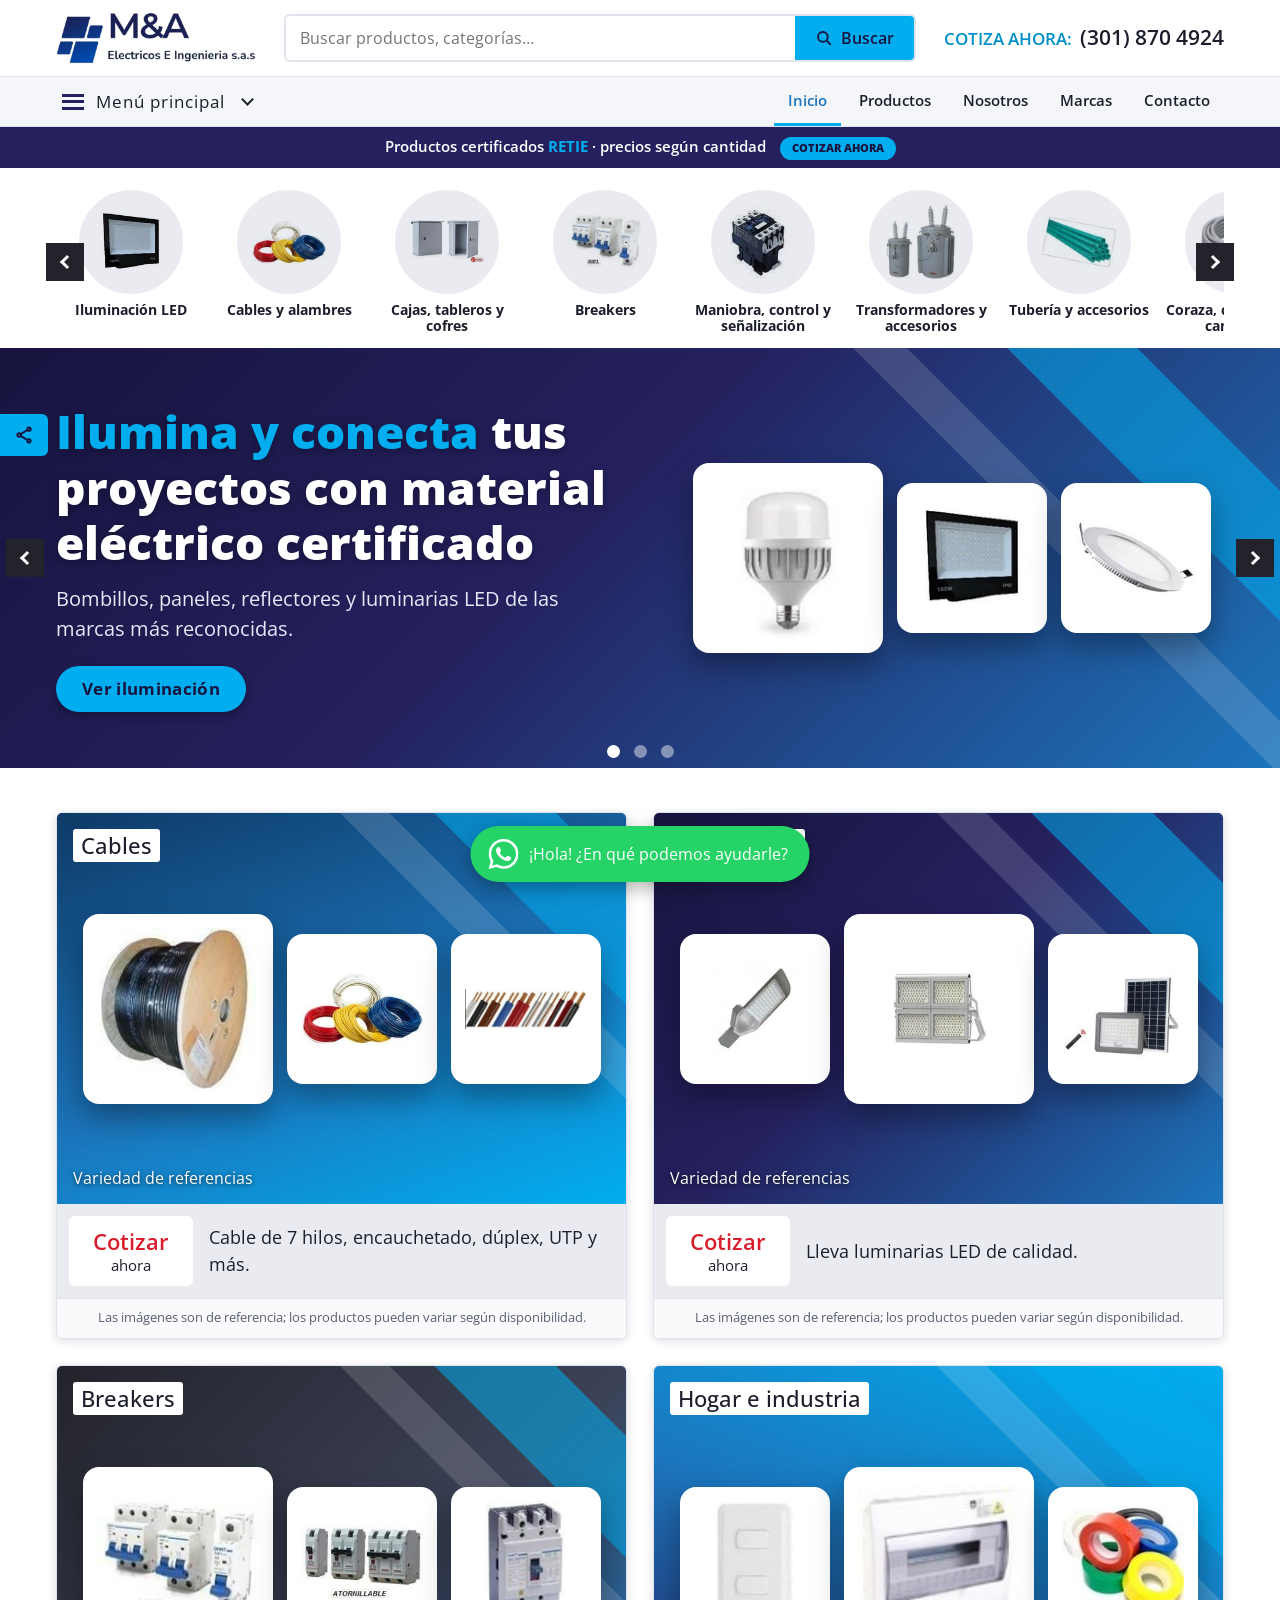
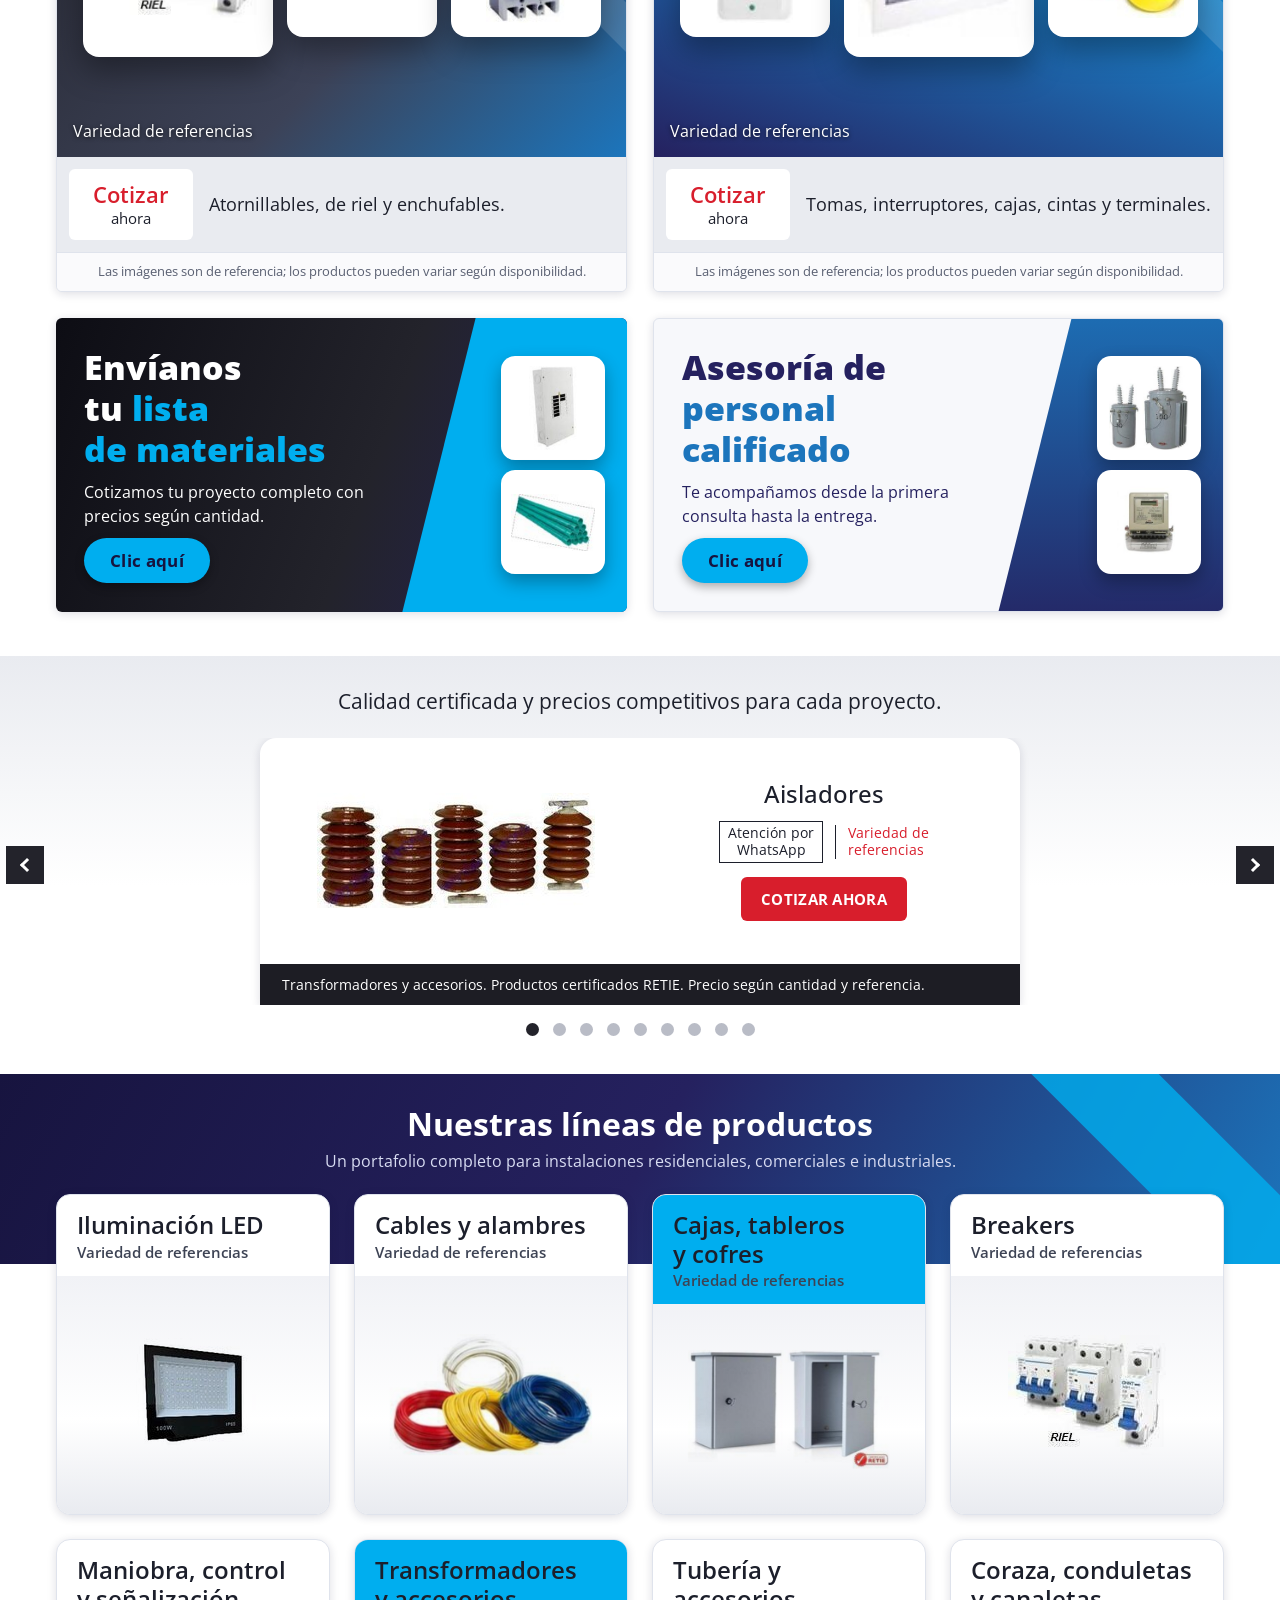
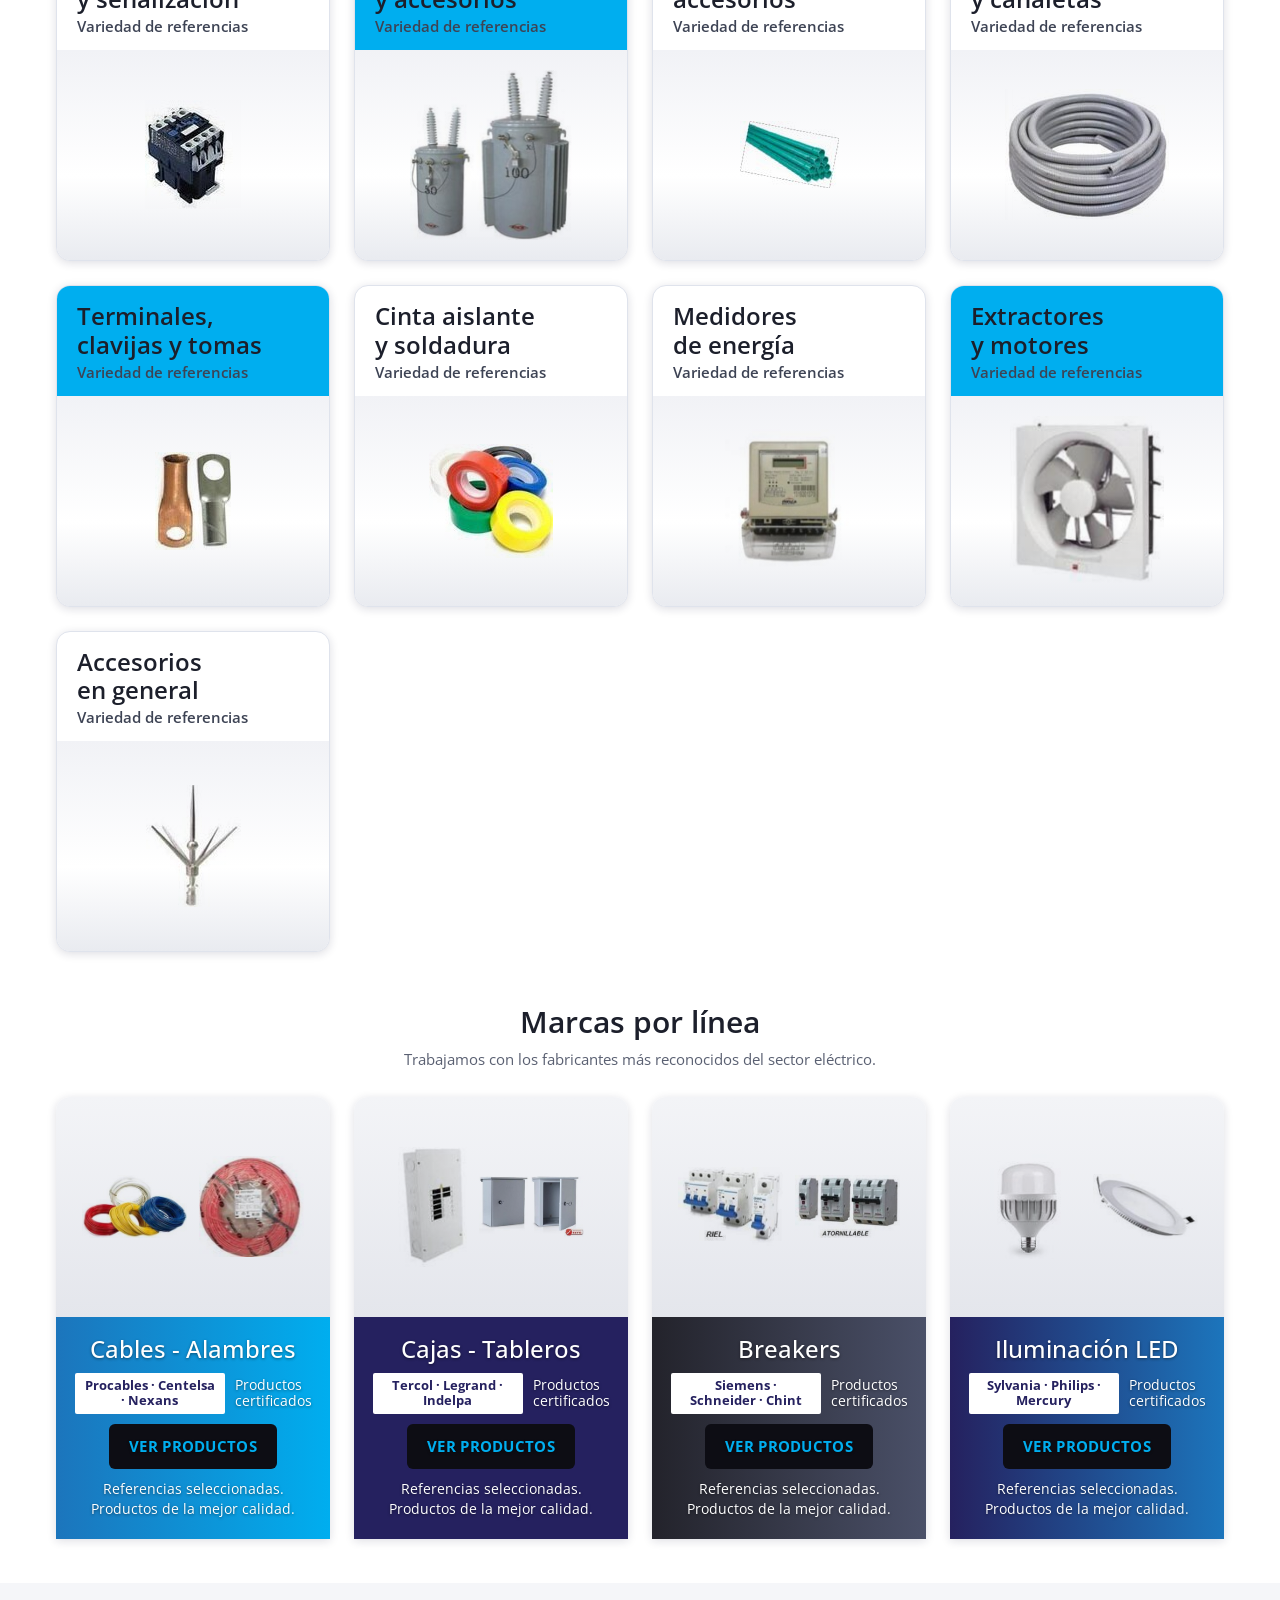
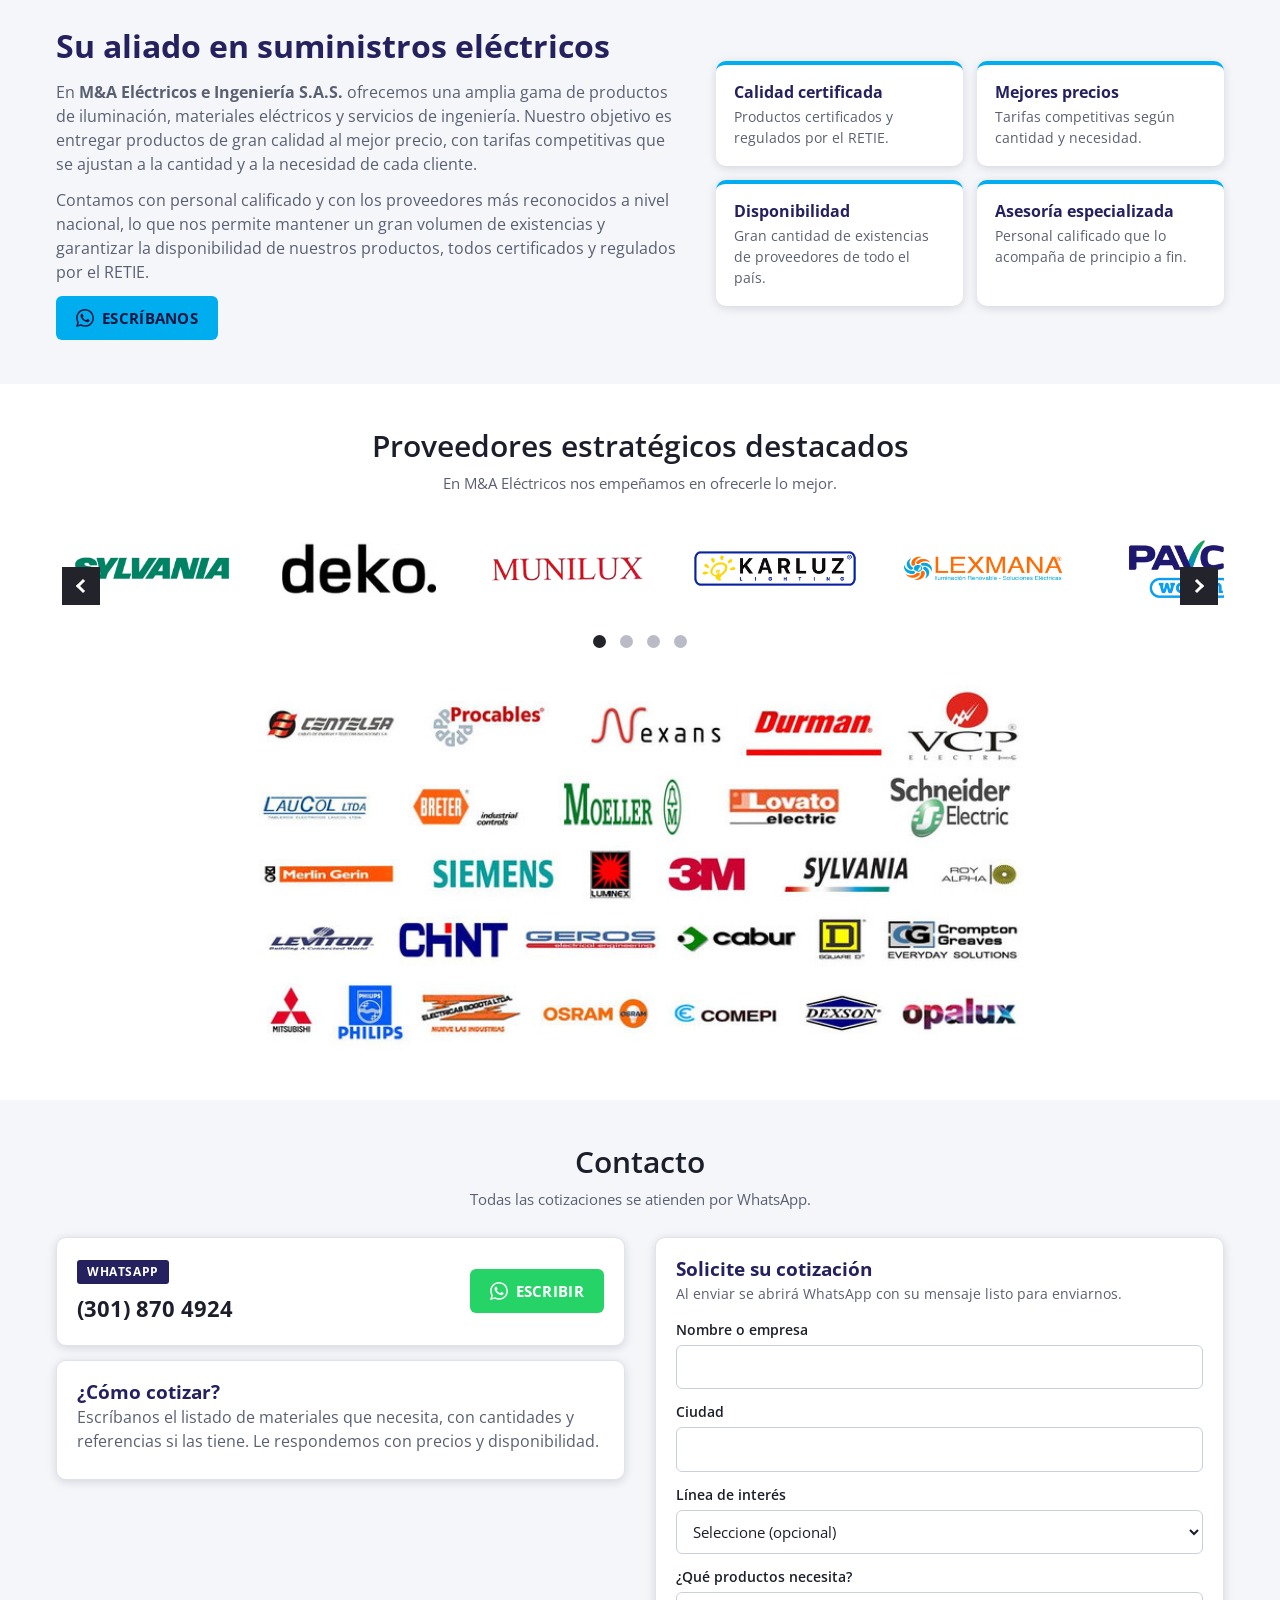
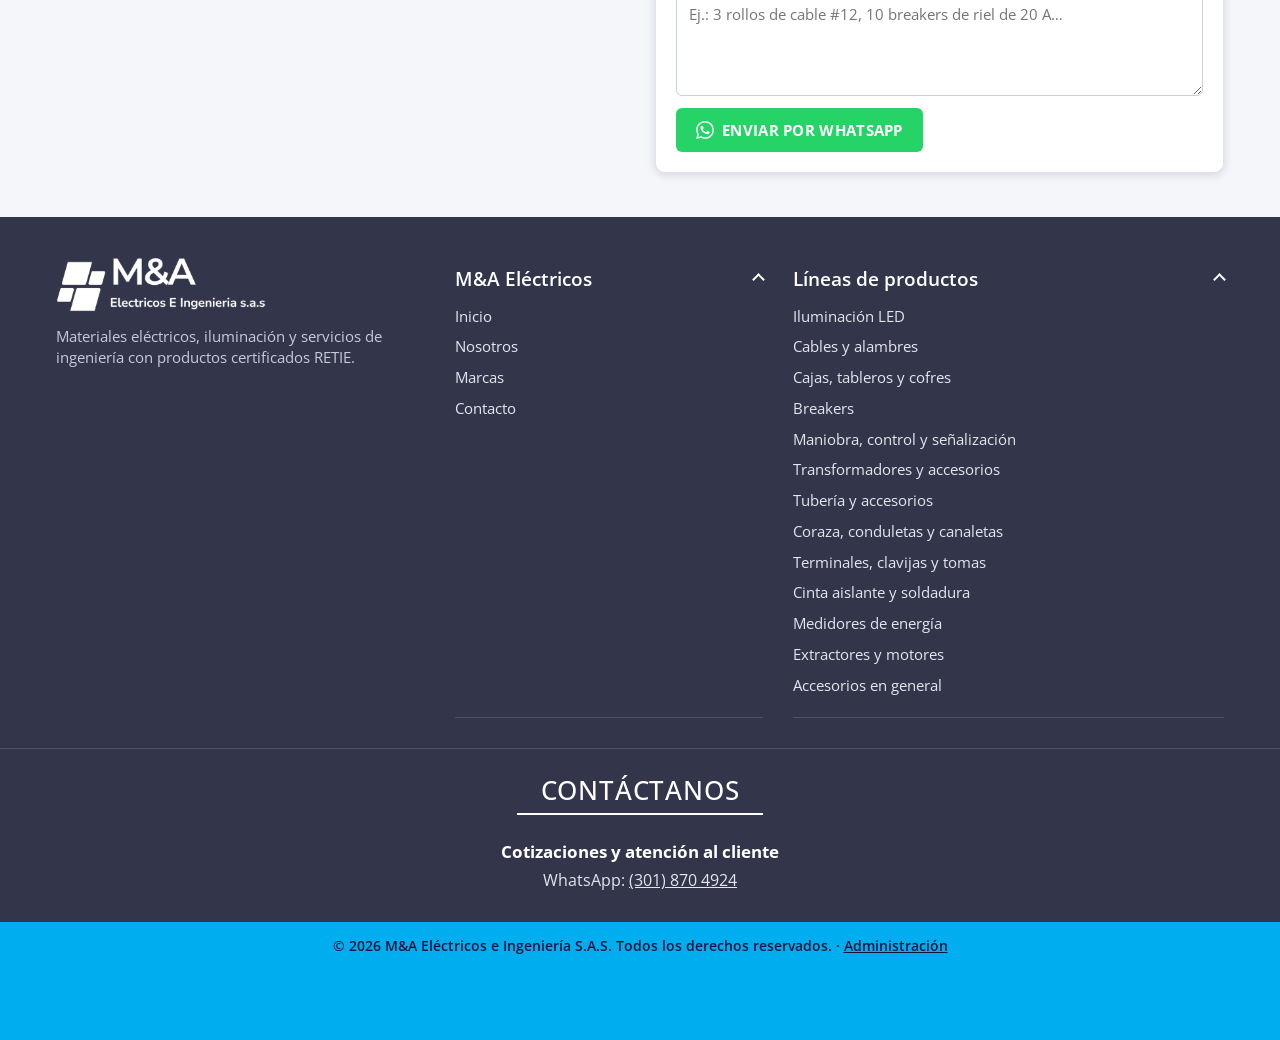
<file: index.html>
<!DOCTYPE html>
<html lang="es-CO">
<head>
  <meta charset="utf-8">
  <meta name="viewport" content="width=device-width, initial-scale=1">
  <title>M&amp;A Eléctricos e Ingeniería S.A.S. | Materiales eléctricos e iluminación</title>
  <meta name="description" content="Catálogo de materiales eléctricos e iluminación LED certificados RETIE: cables, breakers, tableros, tubería, transformadores, medidores y más. Cotice por WhatsApp.">
  <meta property="og:title" content="M&amp;A Eléctricos e Ingeniería S.A.S.">
  <meta property="og:description" content="Materiales eléctricos e iluminación LED certificados RETIE. Cotice por WhatsApp.">
  <meta property="og:type" content="website">
  <meta property="og:locale" content="es_CO">
  <link rel="icon" href="favicon.svg" type="image/svg+xml">
  <link rel="preconnect" href="https://fonts.googleapis.com">
  <link rel="preconnect" href="https://fonts.gstatic.com" crossorigin>
  <link href="https://fonts.googleapis.com/css2?family=Open+Sans:wght@400;500;600;700;800&display=swap" rel="stylesheet">
  <link rel="stylesheet" href="css/styles.css">
</head>
<body>

<header class="cab">
  <div class="cont cab-top">
    <a class="logo" href="index.html" aria-label="M&amp;A Eléctricos e Ingeniería, inicio"><img src="img/logo.png" alt="M&amp;A Eléctricos e Ingeniería S.A.S." width="640" height="166"></a>
    <form class="buscador" action="productos.html" role="search">
      <label class="sr-only" for="q">Buscar productos</label>
      <input id="q" name="q" type="search" placeholder="Buscar productos, categorías…" autocomplete="off">
      <button type="submit"><svg viewBox="0 0 24 24" aria-hidden="true"><circle cx="10.500" cy="10.500" r="6.500"/><path d="M15.500 15.500L21 21"/></svg>Buscar</button>
    </form>
    <p class="llamar">Cotiza ahora: <a data-wa="Hola, quiero solicitar una cotización." href="#contacto">(301) 870 4924</a></p>
  </div>
  <div class="menu-barra">
    <div class="cont">
      <button class="menu-btn" type="button" aria-expanded="false" aria-controls="menu-panel"><span class="rayas"></span>Menú principal<span class="flecha"></span></button>
      <nav class="menu-links" aria-label="Principal">
        <a href="index.html" aria-current="page">Inicio</a>
        <a href="productos.html">Productos</a>
        <a href="#nosotros">Nosotros</a>
        <a href="#marcas">Marcas</a>
        <a href="#contacto">Contacto</a>
      </nav>
      <nav class="menu-panel" id="menu-panel" aria-label="Líneas de productos" hidden></nav>
    </div>
  </div>
</header>

<p class="franja-promo">Productos certificados <b>RETIE</b> · precios según cantidad <a data-wa="Hola, quiero solicitar una cotización." href="#contacto">Cotizar ahora</a></p>

<main>
  <section class="circulos carrusel" aria-label="Líneas de productos">
    <div class="cont" style="position:relative">
      <button class="flecha-c ant" type="button" aria-label="Anterior"></button>
      <div class="pista" id="circulos"></div>
      <button class="flecha-c sig" type="button" aria-label="Siguiente"></button>
    </div>
  </section>

  <section class="hero carrusel" data-auto="6000" aria-label="Destacados">
    <div class="pista">
      <div class="slide escena">
        <div class="cont">
          <div>
            <h2>Ilumina y conecta <span>tus proyectos con material eléctrico certificado</span></h2>
            <p>Bombillos, paneles, reflectores y luminarias LED de las marcas más reconocidas.</p>
            <a class="btn btn-cian btn-pildora" href="productos.html#iluminacion">Ver iluminación</a>
          </div>
          <div class="placas">
            <span class="placa g"><img src="img/prod/016.jpg" alt=""></span>
            <span class="placa"><img src="img/prod/059.jpg" alt=""></span>
            <span class="placa"><img src="img/prod/101.jpg" alt=""></span>
          </div>
        </div>
      </div>
      <div class="slide escena e2">
        <div class="cont">
          <div>
            <h2>Cables y alambres <span>para obra, industria y hogar</span></h2>
            <p>Procables, Centelsa y Nexans: cable de 7 hilos, encauchetado, dúplex, desnudo, UTP y coaxial.</p>
            <a class="btn btn-negro btn-pildora" href="productos.html#cables">Ver cables</a>
          </div>
          <div class="placas">
            <span class="placa g"><img src="img/prod/161.jpg" alt=""></span>
            <span class="placa"><img src="img/prod/163.jpg" alt=""></span>
            <span class="placa"><img src="img/prod/162.jpg" alt=""></span>
          </div>
        </div>
      </div>
      <div class="slide escena e3">
        <div class="cont">
          <div>
            <h2>Cotiza por WhatsApp <span>y recibe atención personalizada</span></h2>
            <p>Envíanos tu listado de materiales al (301) 870 4924 y te respondemos de manera ágil.</p>
            <a class="btn btn-wa btn-pildora ico-wa" data-wa="Hola, quiero solicitar una cotización." href="#contacto">Escribir ahora</a>
          </div>
          <div class="placas">
            <span class="placa"><img src="img/prod/133.jpg" alt=""></span>
            <span class="placa g"><img src="img/prod/148.jpg" alt=""></span>
            <span class="placa"><img src="img/prod/137.jpg" alt=""></span>
          </div>
        </div>
      </div>
    </div>
    <button class="flecha-c ant" type="button" aria-label="Anterior"></button>
    <button class="flecha-c sig" type="button" aria-label="Siguiente"></button>
    <div class="puntos"></div>
  </section>

  <section class="sec">
    <div class="cont">
      <div class="promos">
        <a class="promo" href="productos.html#cables">
          <div class="escena e2"><span class="etiqueta">Cables</span>
            <div class="placas"><span class="placa g"><img src="img/prod/163.jpg" alt="" loading="lazy"></span><span class="placa"><img src="img/prod/161.jpg" alt="" loading="lazy"></span><span class="placa"><img src="img/prod/158.jpg" alt="" loading="lazy"></span></div>
            <span class="variedad">Variedad de referencias</span></div>
          <div class="barra"><span class="caja"><b>Cotizar</b>ahora</span><p>Cable de 7 hilos, encauchetado, dúplex, UTP y más.</p></div>
          <p class="nota">Las imágenes son de referencia; los productos pueden variar según disponibilidad.</p>
        </a>
        <a class="promo" href="productos.html#iluminacion">
          <div class="escena"><span class="etiqueta">Luminarias</span>
            <div class="placas"><span class="placa"><img src="img/prod/063.jpg" alt="" loading="lazy"></span><span class="placa g"><img src="img/prod/060.jpg" alt="" loading="lazy"></span><span class="placa"><img src="img/prod/085.jpg" alt="" loading="lazy"></span></div>
            <span class="variedad">Variedad de referencias</span></div>
          <div class="barra"><span class="caja"><b>Cotizar</b>ahora</span><p>Lleva luminarias LED de calidad.</p></div>
          <p class="nota">Las imágenes son de referencia; los productos pueden variar según disponibilidad.</p>
        </a>
        <a class="promo" href="productos.html#breakers">
          <div class="escena e3"><span class="etiqueta">Breakers</span>
            <div class="placas"><span class="placa g"><img src="img/prod/133.jpg" alt="" loading="lazy"></span><span class="placa"><img src="img/prod/132.jpg" alt="" loading="lazy"></span><span class="placa"><img src="img/prod/139.jpg" alt="" loading="lazy"></span></div>
            <span class="variedad">Variedad de referencias</span></div>
          <div class="barra"><span class="caja"><b>Cotizar</b>ahora</span><p>Atornillables, de riel y enchufables.</p></div>
          <p class="nota">Las imágenes son de referencia; los productos pueden variar según disponibilidad.</p>
        </a>
        <a class="promo" href="productos.html#terminales-tomas">
          <div class="escena e4"><span class="etiqueta">Hogar e industria</span>
            <div class="placas"><span class="placa"><img src="img/prod/274.jpg" alt="" loading="lazy"></span><span class="placa g"><img src="img/prod/113.jpg" alt="" loading="lazy"></span><span class="placa"><img src="img/prod/223.jpg" alt="" loading="lazy"></span></div>
            <span class="variedad">Variedad de referencias</span></div>
          <div class="barra"><span class="caja"><b>Cotizar</b>ahora</span><p>Tomas, interruptores, cajas, cintas y terminales.</p></div>
          <p class="nota">Las imágenes son de referencia; los productos pueden variar según disponibilidad.</p>
        </a>
      </div>

      <div class="banners">
        <div class="banner oscuro">
          <span class="deco"></span>
          <div class="txt"><h3>Envíanos tu <em>lista de materiales</em></h3><p>Cotizamos tu proyecto completo con precios según cantidad.</p>
            <a class="btn btn-cian btn-pildora" data-wa="Hola, quiero cotizar la siguiente lista de materiales: " href="#contacto">Clic aquí</a></div>
          <div class="deco-img"><span><img src="img/prod/110.jpg" alt="" loading="lazy"></span><span><img src="img/prod/229.jpg" alt="" loading="lazy"></span></div>
        </div>
        <div class="banner claro">
          <span class="deco"></span>
          <div class="txt"><h3>Asesoría de <em>personal calificado</em></h3><p>Te acompañamos desde la primera consulta hasta la entrega.</p>
            <a class="btn btn-cian btn-pildora" data-wa="Hola, necesito asesoría para elegir unos materiales eléctricos." href="#contacto">Clic aquí</a></div>
          <div class="deco-img"><span><img src="img/prod/148.jpg" alt="" loading="lazy"></span><span><img src="img/prod/339.jpg" alt="" loading="lazy"></span></div>
        </div>
      </div>
    </div>
  </section>

  <section class="destacados carrusel" data-auto="5000" aria-label="Productos destacados">
    <p class="lema cont">Calidad certificada y precios competitivos para cada proyecto.</p>
    <div class="pista" id="destacados"></div>
    <button class="flecha-c ant" type="button" aria-label="Anterior"></button>
    <button class="flecha-c sig" type="button" aria-label="Siguiente"></button>
    <div class="puntos"></div>
  </section>

  <section class="lineas-sec" id="productos">
    <div class="fondo"><div><h2>Nuestras líneas de productos</h2><p>Un portafolio completo para instalaciones residenciales, comerciales e industriales.</p></div></div>
    <div class="cont"><div class="lineas" id="lineas-grid"></div></div>
  </section>

  <section class="sec" style="padding-top:8px">
    <div class="cont">
      <h2 class="sec-titulo">Marcas por línea</h2>
      <p class="sec-sub">Trabajamos con los fabricantes más reconocidos del sector eléctrico.</p>
      <div class="marcas-linea" id="marcas-linea"></div>
    </div>
  </section>

  <section class="sec nosotros-sec" id="nosotros">
    <div class="cont nosotros">
      <div>
        <h2>Su aliado en suministros eléctricos</h2>
        <p>En <strong>M&amp;A Eléctricos e Ingeniería S.A.S.</strong> ofrecemos una amplia gama de productos de iluminación, materiales eléctricos y servicios de ingeniería. Nuestro objetivo es entregar productos de gran calidad al mejor precio, con tarifas competitivas que se ajustan a la cantidad y a la necesidad de cada cliente.</p>
        <p>Contamos con personal calificado y con los proveedores más reconocidos a nivel nacional, lo que nos permite mantener un gran volumen de existencias y garantizar la disponibilidad de nuestros productos, todos certificados y regulados por el RETIE.</p>
        <a class="btn btn-cian ico-wa" data-wa="Hola, quiero más información sobre sus productos." href="#contacto">Escríbanos</a>
      </div>
      <div class="ventajas">
        <div class="ventaja"><h3>Calidad certificada</h3><p>Productos certificados y regulados por el RETIE.</p></div>
        <div class="ventaja"><h3>Mejores precios</h3><p>Tarifas competitivas según cantidad y necesidad.</p></div>
        <div class="ventaja"><h3>Disponibilidad</h3><p>Gran cantidad de existencias de proveedores de todo el país.</p></div>
        <div class="ventaja"><h3>Asesoría especializada</h3><p>Personal calificado que lo acompaña de principio a fin.</p></div>
      </div>
    </div>
  </section>

  <section class="sec" id="marcas">
    <div class="cont">
      <h2 class="sec-titulo">Proveedores estratégicos destacados</h2>
      <p class="sec-sub">En M&amp;A Eléctricos nos empeñamos en ofrecerle lo mejor.</p>
      <div class="logos carrusel" data-auto="4000">
        <ul class="pista" id="marcas-logos"></ul>
        <button class="flecha-c ant" type="button" aria-label="Anterior"></button>
        <button class="flecha-c sig" type="button" aria-label="Siguiente"></button>
        <div class="puntos"></div>
      </div>
      <img class="marcas-collage" src="img/marcas/marcas-aliadas.jpg" width="750" height="366" loading="lazy" alt="Centelsa, Procables, Nexans, Durman, VCP, Laucol, Breter, Moeller, Lovato, Schneider Electric, Merlin Gerin, Siemens, Luminex, 3M, Sylvania, Roy Alpha, Leviton, Chint, Geros, Cabur, Square D, Crompton Greaves, Mitsubishi, Philips, Osram, Comepi, Dexson y Opalux">
    </div>
  </section>

  <section class="sec nosotros-sec" id="contacto">
    <div class="cont">
      <h2 class="sec-titulo">Contacto</h2>
      <p class="sec-sub">Todas las cotizaciones se atienden por WhatsApp.</p>
      <div class="contacto">
        <div class="sedes">
          <div class="tarjeta wa-t">
            <div><span class="rot">WhatsApp</span><strong>(301) 870 4924</strong></div>
            <a class="btn btn-wa ico-wa" data-wa="Hola, quiero solicitar una cotización." href="#contacto">Escribir</a>
          </div>
          <div class="tarjeta">
            <h3>¿Cómo cotizar?</h3>
            <p>Escríbanos el listado de materiales que necesita, con cantidades y referencias si las tiene. Le respondemos con precios y disponibilidad.</p>
          </div>
        </div>
        <form class="tarjeta formulario" id="form-cotizar">
          <h3>Solicite su cotización</h3>
          <p class="nota">Al enviar se abrirá WhatsApp con su mensaje listo para enviarnos.</p>
          <div class="campo"><label for="f-nombre">Nombre o empresa</label><input id="f-nombre" name="nombre" required autocomplete="name"></div>
          <div class="campo"><label for="f-ciudad">Ciudad</label><input id="f-ciudad" name="ciudad" autocomplete="address-level2"></div>
          <div class="campo"><label for="f-linea">Línea de interés</label><select id="f-linea" name="linea"><option value="">Seleccione (opcional)</option></select></div>
          <div class="campo"><label for="f-mensaje">¿Qué productos necesita?</label><textarea id="f-mensaje" name="mensaje" required placeholder="Ej.: 3 rollos de cable #12, 10 breakers de riel de 20 A…"></textarea></div>
          <button class="btn btn-wa ico-wa" type="submit">Enviar por WhatsApp</button>
        </form>
      </div>
    </div>
  </section>
</main>

<footer class="pie">
  <div class="cont pie-cols">
    <div class="marca">
      <img src="img/logo-blanco.png" alt="M&amp;A Eléctricos e Ingeniería S.A.S." width="640" height="166">
      <p>Materiales eléctricos, iluminación y servicios de ingeniería con productos certificados RETIE.</p>
    </div>
    <details open>
      <summary>M&amp;A Eléctricos</summary>
      <ul>
        <li><a href="index.html">Inicio</a></li>
        <li><a href="#nosotros">Nosotros</a></li>
        <li><a href="#marcas">Marcas</a></li>
        <li><a href="#contacto">Contacto</a></li>
      </ul>
    </details>
    <details open>
      <summary>Líneas de productos</summary>
      <ul id="pie-lineas"></ul>
    </details>
  </div>
  <div class="pie-contacto">
    <h4>CONTÁCTANOS</h4>
    <h5>Cotizaciones y atención al cliente</h5>
    <p>WhatsApp: <a data-wa="Hola, quiero solicitar una cotización." href="#contacto">(301) 870 4924</a></p>
  </div>
  <p class="pie-legal">© <span id="anio">2026</span> M&amp;A Eléctricos e Ingeniería S.A.S. Todos los derechos reservados. · <a href="admin.html" rel="nofollow">Administración</a></p>
</footer>

<button class="flot-compartir" type="button" aria-label="Compartir esta página"><svg viewBox="0 0 24 24" aria-hidden="true"><circle cx="18" cy="5" r="2"/><circle cx="6" cy="12" r="2"/><circle cx="18" cy="19" r="2"/><path d="M8 11l8-5M8 13l8 5"/></svg></button>
<a class="flot-wa ico-wa" data-wa="Hola, quiero más información sobre sus productos." href="#contacto" aria-label="Escribir por WhatsApp"><span>¡Hola! ¿En qué podemos ayudarle?</span></a>
<button class="flot-arriba" type="button" aria-label="Volver arriba" hidden></button>

<script src="js/catalogo.js"></script>
<script src="js/app.js"></script>
</body>
</html>
</file>
<file: css/styles.css>
/* M&A Eléctricos e Ingeniería S.A.S. — estilos del sitio */
:root {
  --navy: #25215f;
  --navy-osc: #17143f;
  --azul: #1c75bc;
  --cian: #00aeef;
  --cian-osc: #0090c9;
  --texto: #1c1f2b;
  --texto-suave: #5a6072;
  --borde: #dfe3ec;
  --gris: #e9ebf0;
  --gris-claro: #f5f6f9;
  --rojo: #d81e2c;
  --wa: #25d366;
  --radio: 10px;
  --sombra: 0 2px 10px rgba(20, 20, 60, .14);
  --ancho: 1200px;
}

*, *::before, *::after { box-sizing: border-box; }
html { scroll-behavior: smooth; scroll-padding-top: 20px; }
body {
  margin: 0;
  font-family: 'Open Sans', system-ui, -apple-system, 'Segoe UI', Roboto, sans-serif;
  color: var(--texto); background: #fff; line-height: 1.5; font-size: 16px;
}
img { max-width: 100%; display: block; }
a { color: var(--azul); text-decoration: none; }
a:hover { text-decoration: underline; }
h1, h2, h3, h4, p { margin: 0; }
h1, h2, h3, h4 { line-height: 1.2; text-wrap: balance; }
ul { margin: 0; padding: 0; list-style: none; }
button { font: inherit; cursor: pointer; }
.cont { width: 100%; max-width: var(--ancho); margin: 0 auto; padding: 0 16px; }
.sr-only { position: absolute; width: 1px; height: 1px; overflow: hidden; clip: rect(0 0 0 0); white-space: nowrap; }
:focus-visible { outline: 3px solid var(--cian); outline-offset: 2px; }
[hidden] { display: none !important; }

/* ---------- Botones ---------- */
.btn {
  display: inline-flex; align-items: center; justify-content: center; gap: 8px; border: 0; border-radius: 6px;
  padding: 11px 20px; font-weight: 700; font-size: 15px; letter-spacing: .02em; text-transform: uppercase;
  text-decoration: none !important; transition: filter .15s, transform .15s;
}
.btn:hover { filter: brightness(1.08); transform: translateY(-1px); }
.btn svg { width: 18px; height: 18px; fill: currentColor; flex: none; }
.btn-cian { background: var(--cian); color: var(--navy-osc); }
.btn-negro { background: #0d0d14; color: var(--cian); }
.btn-rojo { background: var(--rojo); color: #fff; }
.btn-wa { background: var(--wa); color: #fff; }
.btn-pildora { border-radius: 999px; text-transform: none; font-size: 17px; padding: 10px 26px; box-shadow: 0 4px 10px rgba(0, 0, 0, .3); }

/* ---------- Cabecera ---------- */
.cab { background: #fff; border-bottom: 1px solid var(--borde); }
.cab-top { display: grid; grid-template-columns: auto 1fr auto; align-items: center; gap: 14px 28px; padding-top: 12px; padding-bottom: 12px; }
.logo img { width: 200px; height: auto; }
.llamar { font-size: 17px; color: var(--cian-osc); font-weight: 600; text-transform: uppercase; white-space: nowrap; }
.llamar a { color: var(--texto); font-size: 21px; font-weight: 600; margin-left: 4px; }
.buscador { display: flex; border: 2px solid var(--borde); border-radius: 6px; overflow: hidden; background: #fff; }
.buscador:focus-within { border-color: var(--cian); }
.buscador input { flex: 1; min-width: 0; border: 0; padding: 10px 14px; font: inherit; font-size: 16px; outline: none; }
.buscador button { border: 0; background: var(--cian); color: var(--navy-osc); font-weight: 600; font-size: 16px; padding: 0 20px; display: flex; align-items: center; gap: 8px; }
.buscador svg { width: 18px; height: 18px; fill: none; stroke: currentColor; stroke-width: 2.5; }

.menu-barra { background: var(--gris-claro); border-top: 1px solid var(--borde); }
.menu-barra .cont { display: flex; align-items: center; gap: 8px; position: relative; }
.menu-btn { display: flex; align-items: center; gap: 12px; background: none; border: 0; padding: 12px 6px; font-size: 17px; letter-spacing: .06em; color: var(--texto); }
.menu-btn .rayas { width: 22px; height: 16px; border-top: 3px solid var(--navy); border-bottom: 3px solid var(--navy); position: relative; }
.menu-btn .rayas::after { content: ''; position: absolute; left: 0; right: 0; top: 3.5px; border-top: 3px solid var(--navy); }
.menu-btn .flecha { width: 9px; height: 9px; border-right: 2px solid var(--texto); border-bottom: 2px solid var(--texto); transform: rotate(45deg); margin: -4px 0 0 6px; transition: transform .2s; }
.menu-btn[aria-expanded="true"] .flecha { transform: rotate(-135deg); margin-top: 4px; }
.menu-links { display: flex; gap: 4px; margin-left: auto; }
.menu-links a { color: var(--texto); font-weight: 600; font-size: 15px; padding: 12px 14px; border-bottom: 3px solid transparent; }
.menu-links a:hover, .menu-links a[aria-current="page"] { border-bottom-color: var(--cian); text-decoration: none; color: var(--azul); }
.menu-panel { position: absolute; left: 16px; right: 16px; top: 100%; z-index: 40; background: #fff; border: 1px solid var(--borde); border-top: 3px solid var(--cian); box-shadow: 0 14px 30px rgba(20, 20, 60, .2); padding: 18px; display: grid; grid-template-columns: repeat(auto-fill, minmax(230px, 1fr)); gap: 2px 18px; }
.menu-panel a { display: block; padding: 9px 10px; color: var(--texto); border-radius: 6px; font-size: 15px; }
.menu-panel a:hover { background: var(--gris-claro); color: var(--azul); text-decoration: none; }
.menu-panel .solo-movil { display: none; font-weight: 700; }

.franja-promo { background: var(--navy); color: #fff; text-align: center; font-weight: 600; font-size: 15px; padding: 8px 16px; }
.franja-promo b { color: var(--cian); }
.franja-promo a { display: inline-block; background: var(--cian); color: var(--navy-osc); font-size: 11px; font-weight: 800; text-transform: uppercase; border-radius: 999px; padding: 3px 12px; margin-left: 10px; vertical-align: middle; }

/* ---------- Carruseles ---------- */
.carrusel { position: relative; }
.pista { display: flex; overflow-x: auto; scroll-snap-type: x mandatory; scrollbar-width: none; scroll-behavior: smooth; }
.pista::-webkit-scrollbar { display: none; }
.pista > * { scroll-snap-align: start; flex: none; }
.flecha-c { position: absolute; top: 50%; transform: translateY(-50%); z-index: 3; width: 38px; height: 38px; border: 0; background: #23232b; color: #fff; display: grid; place-items: center; }
.flecha-c::before { content: ''; width: 10px; height: 10px; border-left: 3px solid #fff; border-bottom: 3px solid #fff; transform: rotate(45deg); margin-left: 4px; }
.flecha-c.sig::before { transform: rotate(-135deg); margin: 0 4px 0 0; }
.flecha-c.ant { left: 6px; }
.flecha-c.sig { right: 6px; }
.puntos { display: flex; justify-content: center; gap: 14px; padding: 18px 0 4px; }
.puntos button { width: 13px; height: 13px; border-radius: 50%; border: 0; padding: 0; background: #b9bcc6; }
.puntos button[aria-current="true"] { background: #23232b; }

/* ---------- Categorías circulares ---------- */
.circulos { padding: 22px 0 14px; }
.circulos .pista { gap: 8px; padding: 0 44px; }
.circulo { width: 150px; text-align: center; color: var(--texto); font-weight: 700; font-size: 13.5px; line-height: 1.2; }
.circulo:hover { text-decoration: none; color: var(--azul); }
.circulo span.foto { display: grid; place-items: center; width: 104px; height: 104px; margin: 0 auto 8px; border-radius: 50%; background: var(--gris); border: 3px solid var(--gris); overflow: hidden; transition: border-color .15s; }
.circulo:hover span.foto { border-color: var(--cian); }
.circulo img { width: 74px; height: 74px; object-fit: contain; mix-blend-mode: multiply; }

/* ---------- Escenas (fondos con producto) ---------- */
.escena { position: relative; overflow: hidden; display: grid; place-items: center; background: linear-gradient(135deg, var(--navy-osc) 0%, var(--navy) 45%, var(--azul) 100%); }
.escena::before, .escena::after { content: ''; position: absolute; transform: rotate(45deg); pointer-events: none; }
.escena::before { width: 160%; height: 22%; background: rgba(0, 174, 239, .55); right: -70%; top: 8%; }
.escena::after { width: 160%; height: 9%; background: rgba(255, 255, 255, .14); right: -62%; top: 36%; }
.escena.e2 { background: linear-gradient(160deg, #0e3a66 0%, var(--azul) 55%, var(--cian) 100%); }
.escena.e3 { background: linear-gradient(135deg, #23232b 0%, #3c4257 60%, var(--azul) 100%); }
.escena.e4 { background: linear-gradient(200deg, var(--cian) 0%, var(--azul) 50%, var(--navy) 100%); }
.placas { position: relative; z-index: 1; display: flex; align-items: center; justify-content: center; gap: 14px; padding: 20px; flex-wrap: wrap; }
.placa { background: #fff; border-radius: 16px; display: grid; place-items: center; width: 150px; height: 150px; padding: 14px; box-shadow: 0 14px 30px rgba(0, 0, 0, .35); }
.placa.g { width: 190px; height: 190px; }
.placa { flex: none; overflow: hidden; }
.placa img { width: 100%; height: 100%; min-height: 0; object-fit: contain; }

/* ---------- Hero ---------- */
.hero .pista > * { width: 100%; }
.slide { min-height: 420px; color: #fff; }
.slide .cont { position: relative; z-index: 1; display: grid; grid-template-columns: 1.05fr .95fr; align-items: center; gap: 24px; padding-top: 36px; padding-bottom: 36px; }
.slide h2 { font-size: clamp(28px, 4.2vw, 46px); font-weight: 800; color: var(--cian); text-shadow: 0 2px 8px rgba(0, 0, 0, .35); }
.slide h2 span { color: #fff; }
.slide p { font-size: clamp(16px, 1.8vw, 20px); margin: 14px 0 22px; max-width: 46ch; color: #e6e9f7; }
.slide .placas { padding: 0; }
.hero .puntos { position: absolute; left: 0; right: 0; bottom: 10px; padding: 0; z-index: 3; }
.hero .puntos button { background: rgba(255, 255, 255, .45); }
.hero .puntos button[aria-current="true"] { background: #fff; }

/* ---------- Secciones ---------- */
.sec { padding: 44px 0; }
.sec-titulo { text-align: center; font-size: clamp(22px, 2.8vw, 30px); font-weight: 600; margin-bottom: 8px; }
.sec-sub { text-align: center; color: var(--texto-suave); font-size: 15px; margin-bottom: 26px; }

/* ---------- Tarjetas promocionales ---------- */
.promos { display: grid; grid-template-columns: repeat(2, 1fr); gap: 26px; }
.promo { background: #fff; border: 1px solid var(--borde); border-radius: 6px; box-shadow: var(--sombra); overflow: hidden; color: var(--texto); display: flex; flex-direction: column; }
.promo:hover { text-decoration: none; }
.promo .escena { aspect-ratio: 16 / 11; }
.promo .etiqueta { position: absolute; z-index: 2; left: 16px; top: 16px; background: #fff; color: var(--texto); font-size: 22px; font-weight: 500; padding: 0 8px; border-radius: 3px; }
.promo .variedad { position: absolute; z-index: 2; left: 16px; bottom: 14px; color: #fff; font-size: 16px; text-shadow: 0 1px 4px rgba(0, 0, 0, .7); }
.promo .barra { background: var(--gris); display: flex; align-items: center; gap: 16px; padding: 12px; }
.promo .caja { background: #fff; border-radius: 6px; padding: 12px 18px; text-align: center; min-width: 124px; line-height: 1.25; font-size: 15px; }
.promo .caja b { display: block; color: var(--rojo); font-size: 22px; font-weight: 600; }
.promo .barra p { font-size: 18px; }
.promo .nota { font-size: 12.5px; color: var(--texto-suave); text-align: center; padding: 10px 14px; border-top: 1px solid var(--borde); background: #fafafc; }

/* ---------- Banners ---------- */
.banners { display: grid; grid-template-columns: repeat(2, 1fr); gap: 26px; margin-top: 26px; }
.banner { position: relative; border-radius: 6px; overflow: hidden; box-shadow: var(--sombra); min-height: 250px; display: flex; color: #fff; }
.banner .txt { position: relative; z-index: 2; padding: 28px; display: flex; flex-direction: column; align-items: flex-start; justify-content: center; gap: 10px; max-width: 60%; }
.banner h3 { font-size: clamp(24px, 3vw, 34px); font-weight: 800; }
.banner h3 em { font-style: normal; color: var(--cian); }
.banner p { font-size: 16px; }
.banner.oscuro { background: linear-gradient(110deg, #0d0d14 0%, #23232b 55%, var(--navy) 100%); }
.banner.claro { background: #f7f8fb; color: var(--navy); border: 1px solid var(--borde); }
.banner.claro h3 em { color: var(--azul); }
.banner .deco { position: absolute; right: -40px; top: -40px; bottom: -40px; width: 40%; background: var(--cian); transform: skewX(-14deg); }
.banner.claro .deco { background: linear-gradient(180deg, var(--azul), var(--navy)); }
.banner .deco-img { position: absolute; z-index: 1; right: 22px; top: 50%; transform: translateY(-50%); display: grid; gap: 10px; }
.banner .deco-img span { background: #fff; border-radius: 14px; width: 104px; height: 104px; display: grid; place-items: center; padding: 10px; box-shadow: 0 8px 18px rgba(0, 0, 0, .3); }
.banner .deco-img span { overflow: hidden; }
.banner .deco-img img { width: 100%; height: 100%; min-height: 0; object-fit: contain; }

/* ---------- Carrusel de productos destacados ---------- */
.destacados { background: linear-gradient(180deg, var(--gris) 0%, #fff 55%); padding: 30px 0 34px; }
.destacados .lema { text-align: center; font-size: clamp(17px, 2vw, 21px); margin-bottom: 20px; }
.destacados .pista > * { width: 100%; padding: 0 56px; }
.dest { max-width: 760px; margin: 0 auto; background: #fff; border-radius: 16px 16px 0 0; overflow: hidden; box-shadow: var(--sombra); }
.dest .arriba { display: grid; grid-template-columns: 1fr 1fr; align-items: center; gap: 12px; padding: 18px; }
.dest .img { height: 190px; display: grid; place-items: center; }
.dest .img img { max-height: 180px; max-width: 100%; width: auto; object-fit: contain; }
.dest .info { text-align: center; }
.dest h3 { font-size: 24px; font-weight: 500; margin-bottom: 12px; }
.dest .dos { display: flex; justify-content: center; align-items: center; gap: 12px; font-size: 14px; line-height: 1.2; margin-bottom: 14px; }
.dest .dos span:first-child { border: 1.5px solid var(--texto); padding: 3px 8px; }
.dest .dos span:last-child { color: var(--rojo); border-left: 1.5px solid var(--texto); padding-left: 12px; text-align: left; }
.dest .pie-d { background: #1d1d24; color: #fff; font-size: 14px; padding: 10px 22px; }

/* ---------- Líneas sobre fondo ---------- */
.lineas-sec { position: relative; padding: 0 0 44px; }
.lineas-sec .fondo { height: 190px; background: linear-gradient(120deg, var(--navy-osc), var(--navy) 50%, var(--azul)); position: relative; overflow: hidden; display: grid; place-items: center; color: #fff; text-align: center; padding: 0 16px 60px; }
.lineas-sec .fondo::before { content: ''; position: absolute; width: 900px; height: 90px; background: var(--cian); transform: rotate(45deg); right: -330px; top: 20px; opacity: .8; }
.lineas-sec .fondo h2 { position: relative; font-size: clamp(22px, 3vw, 32px); font-weight: 700; }
.lineas-sec .fondo p { position: relative; color: #d8dcf2; margin-top: 6px; }
.lineas { display: grid; grid-template-columns: repeat(auto-fill, minmax(270px, 1fr)); gap: 24px; margin-top: -70px; position: relative; }
.linea { background: #fff; border: 1px solid var(--borde); border-radius: 14px; overflow: hidden; box-shadow: var(--sombra); color: var(--texto); display: flex; flex-direction: column; transition: transform .15s, box-shadow .15s; }
.linea:hover { text-decoration: none; transform: translateY(-4px); box-shadow: 0 10px 26px rgba(20, 20, 60, .22); }
.linea .cabeza { padding: 16px 20px 12px; }
.linea:nth-child(3n) .cabeza { background: var(--cian); }
.linea h3 { font-size: 24px; font-weight: 600; }
.linea .cabeza span { font-size: 15px; font-weight: 600; color: #3d4354; }
.linea .img { flex: 1; min-height: 210px; background: linear-gradient(180deg, #f1f2f6, #fff 60%, #e9ebf0); display: grid; place-items: center; padding: 18px; }
.linea .img img { max-height: 170px; max-width: 86%; width: auto; object-fit: contain; mix-blend-mode: multiply; }

/* ---------- Marcas por línea ---------- */
.marcas-linea { display: grid; grid-template-columns: repeat(auto-fill, minmax(270px, 1fr)); gap: 24px; }
.ml { border-radius: 14px 14px 0 0; overflow: hidden; box-shadow: var(--sombra); display: flex; flex-direction: column; color: #fff; }
.ml:hover { text-decoration: none; }
.ml .img { background: linear-gradient(180deg, #f3f4f7, #e4e6ec); min-height: 220px; display: flex; flex-wrap: wrap; align-items: center; justify-content: center; gap: 12px; padding: 18px; }
.ml .img img { max-height: 120px; max-width: 44%; width: auto; object-fit: contain; mix-blend-mode: multiply; }
.ml .banda { flex: 1; text-align: center; padding: 18px 16px 20px; text-shadow: 0 1px 3px rgba(0, 0, 0, .45); display: flex; flex-direction: column; align-items: center; gap: 10px; }
.ml h3 { font-size: 24px; font-weight: 500; }
.ml .cert { display: flex; align-items: center; gap: 10px; font-size: 13.5px; line-height: 1.15; text-align: left; }
.ml .cert b { background: #fff; color: var(--navy); text-shadow: none; border-radius: 2px; padding: 6px 10px; font-size: 12.5px; max-width: 150px; text-align: center; }
.ml .banda p { font-size: 13.5px; }
.ml.c1 .banda { background: linear-gradient(90deg, var(--azul), var(--cian)); }
.ml.c2 .banda { background: var(--navy); }
.ml.c3 .banda { background: linear-gradient(90deg, #23232b, #4a5068); }
.ml.c4 .banda { background: linear-gradient(90deg, var(--navy), var(--azul)); }

/* ---------- Nosotros ---------- */
.nosotros-sec { background: var(--gris-claro); }
.nosotros { display: grid; grid-template-columns: 1.1fr .9fr; gap: 40px; align-items: center; }
.nosotros h2 { font-size: clamp(24px, 3vw, 32px); font-weight: 700; color: var(--navy); margin-bottom: 14px; }
.nosotros p { color: var(--texto-suave); margin-bottom: 12px; }
.ventajas { display: grid; grid-template-columns: 1fr 1fr; gap: 14px; }
.ventaja { background: #fff; border-radius: var(--radio); padding: 18px; border-top: 4px solid var(--cian); box-shadow: var(--sombra); }
.ventaja h3 { font-size: 16px; color: var(--navy); margin-bottom: 4px; }
.ventaja p { font-size: 14px; margin: 0; }

/* ---------- Logos de marcas ---------- */
.logos .pista { gap: 18px; padding: 0 50px; }
.logos li { width: 190px; height: 96px; display: grid; place-items: center; padding: 10px; }
.logos img { max-height: 70px; max-width: 100%; width: auto; object-fit: contain; }
.marcas-collage { width: 100%; max-width: 780px; height: auto; margin: 24px auto 0; }

/* ---------- Contacto ---------- */
.contacto { display: grid; grid-template-columns: 1fr 1fr; gap: 30px; align-items: start; }
.tarjeta { background: #fff; border: 1px solid var(--borde); border-radius: var(--radio); padding: 20px; box-shadow: var(--sombra); }
.sedes { display: grid; gap: 14px; }
.tarjeta .rot { display: inline-block; font-size: 12px; font-weight: 700; text-transform: uppercase; letter-spacing: .05em; background: var(--navy); color: #fff; padding: 3px 10px; border-radius: 3px; margin-bottom: 8px; }
.tarjeta h3 { font-size: 19px; color: var(--navy); margin-bottom: 2px; }
.tarjeta p { color: var(--texto-suave); margin-bottom: 6px; }
.tarjeta.wa-t { display: flex; align-items: center; justify-content: space-between; gap: 14px; flex-wrap: wrap; }
.tarjeta.wa-t strong { font-size: 22px; color: var(--texto); display: block; }
.campo { display: grid; gap: 5px; margin-bottom: 12px; }
.campo label { font-size: 14px; font-weight: 600; }
.campo input, .campo select, .campo textarea { font: inherit; font-size: 15px; padding: 10px 12px; border: 1.5px solid #c8cfdd; border-radius: 6px; width: 100%; background: #fff; color: var(--texto); }
.campo textarea { min-height: 104px; resize: vertical; }
.campo input:focus, .campo select:focus, .campo textarea:focus { outline: none; border-color: var(--cian); }
.formulario .nota { font-size: 13.5px; color: var(--texto-suave); margin: 4px 0 14px; }

/* ---------- Pie ---------- */
.pie { background: #33364a; color: #e4e6ef; }
.pie-cols { display: grid; grid-template-columns: 1.2fr 1fr 1.4fr; gap: 30px; padding-top: 40px; padding-bottom: 30px; }
.pie .marca img { width: 210px; height: auto; margin-bottom: 14px; }
.pie .marca p { font-size: 14.5px; color: #c7cadb; }
.pie details { border-bottom: 1px solid rgba(255, 255, 255, .14); }
.pie summary { list-style: none; cursor: pointer; font-size: 19px; font-weight: 600; color: #fff; padding: 8px 0 12px; display: flex; justify-content: space-between; align-items: center; }
.pie summary::-webkit-details-marker { display: none; }
.pie summary::after { content: ''; width: 9px; height: 9px; border-right: 2px solid #fff; border-bottom: 2px solid #fff; transform: rotate(45deg); transition: transform .2s; }
.pie details[open] summary::after { transform: rotate(-135deg); }
.pie li { margin-bottom: 9px; font-size: 14.5px; }
.pie details ul { padding-bottom: 12px; }
.pie a { color: #e4e6ef; }
.pie a:hover { color: var(--cian); }
.pie-contacto { text-align: center; border-top: 1px solid rgba(255, 255, 255, .14); padding: 26px 16px 30px; }
.pie-contacto h4 { display: inline-block; font-size: 26px; font-weight: 500; letter-spacing: .03em; color: #fff; border-bottom: 2px solid #fff; padding: 0 24px 6px; margin-bottom: 14px; }
.pie-contacto h5 { font-size: 17px; margin: 10px 0 4px; color: #fff; }
.pie-contacto p { font-size: 16px; }
.pie-contacto a { text-decoration: underline; }
.pie-legal a { color: var(--navy-osc); text-decoration: underline; }
.pie-legal { background: var(--cian); color: var(--navy-osc); text-align: center; font-size: 13.5px; font-weight: 600; padding: 14px 16px 84px; }

/* ---------- Flotantes ---------- */
.flot-wa { position: fixed; left: 50%; bottom: 18px; transform: translateX(-50%); z-index: 60; height: 56px; padding: 0 22px 0 18px; border-radius: 999px; background: var(--wa); color: #fff; font-size: 16px; display: flex; align-items: center; gap: 10px; white-space: nowrap; box-shadow: 0 6px 18px rgba(0, 0, 0, .3); }
.flot-wa:hover { text-decoration: none; }
.flot-wa:hover { filter: brightness(1.06); }
.flot-wa svg { width: 30px; height: 30px; fill: #fff; flex: none; }
.flot-arriba { position: fixed; right: 18px; bottom: 18px; z-index: 60; width: 50px; height: 50px; border-radius: 50%; border: 0; background: var(--cian); box-shadow: 0 6px 18px rgba(0, 0, 0, .25); display: grid; place-items: center; }
.flot-arriba::before { content: ''; width: 12px; height: 12px; border-left: 3px solid var(--navy-osc); border-top: 3px solid var(--navy-osc); transform: rotate(45deg); margin-top: 6px; }
.flot-compartir { position: fixed; left: 0; top: 46%; z-index: 60; width: 48px; height: 42px; border: 0; border-radius: 0 6px 6px 0; background: var(--cian); display: grid; place-items: center; }
.flot-compartir svg { width: 20px; height: 20px; fill: none; stroke: var(--navy-osc); stroke-width: 2.4; }

/* ---------- Página de productos ---------- */
.pag-titulo { background: linear-gradient(120deg, var(--navy-osc), var(--navy) 55%, var(--azul)); color: #fff; padding: 26px 0; position: relative; overflow: hidden; }
.pag-titulo::after { content: ''; position: absolute; width: 700px; height: 60px; background: var(--cian); transform: rotate(45deg); right: -280px; top: 30px; opacity: .8; }
.pag-titulo .cont { position: relative; z-index: 1; }
.pag-titulo h1 { font-size: clamp(26px, 3.6vw, 36px); font-weight: 700; }
.pag-titulo p { color: #d8dcf2; margin-top: 4px; }
.migas { font-size: 13px; color: #b6bbdc; margin-bottom: 6px; }
.migas a { color: #fff; }
.catalogo { display: grid; grid-template-columns: 290px minmax(0, 1fr); gap: 34px; align-items: start; padding-top: 26px; padding-bottom: 70px; }
.categorias { background: var(--gris-claro); border: 1px solid var(--borde); position: sticky; top: 12px; max-height: calc(100vh - 24px); overflow: auto; }
.cat-btn { width: 100%; display: flex; align-items: center; gap: 14px; background: var(--gris); border: 0; padding: 13px 16px; font-size: 18px; letter-spacing: .06em; color: var(--texto); }
.cat-btn .rayas { width: 22px; height: 16px; border-top: 3px solid var(--navy); border-bottom: 3px solid var(--navy); position: relative; flex: none; }
.cat-btn .rayas::after { content: ''; position: absolute; left: 0; right: 0; top: 3.5px; border-top: 3px solid var(--navy); }
.cat-btn .flecha { width: 9px; height: 9px; border-right: 2px solid var(--texto); border-bottom: 2px solid var(--texto); transform: rotate(45deg); margin: -4px 4px 0 auto; transition: transform .2s; }
.cat-btn[aria-expanded="true"] .flecha { transform: rotate(-135deg); margin-top: 5px; }
#cat-lista > li { border-top: 1px solid var(--borde); background: #fff; }
#cat-lista a { display: block; position: relative; padding: 12px 34px 12px 22px; color: var(--texto); font-weight: 600; font-size: 16px; }
#cat-lista > li > a::after { content: ''; position: absolute; right: 16px; top: 50%; width: 7px; height: 7px; border-right: 2px solid var(--texto); border-top: 2px solid var(--texto); transform: translateY(-50%) rotate(45deg); transition: transform .2s; }
#cat-lista > li.abierto > a::after { transform: translateY(-70%) rotate(135deg); }
#cat-lista a:hover { background: var(--gris-claro); color: var(--azul); text-decoration: none; }
#cat-lista a.activo { color: var(--azul); box-shadow: inset 4px 0 0 var(--cian); background: #eef9fe; }
#cat-lista ul { display: none; background: var(--gris-claro); border-top: 1px solid var(--borde); padding: 4px 0; }
#cat-lista li.abierto ul { display: block; }
#cat-lista ul a { font-weight: 400; font-size: 15px; padding: 8px 20px 8px 38px; }
.resultados { scroll-margin-top: 12px; }
.resultados > h2 { font-size: 26px; font-weight: 600; color: var(--navy); border-bottom: 3px solid var(--cian); padding-bottom: 8px; margin-bottom: 14px; }
.barra-res { display: flex; align-items: center; gap: 14px; flex-wrap: wrap; margin-bottom: 8px; }
.barra-res p { flex: 1; min-width: 180px; font-size: 16px; }
.barra-res select { font: inherit; font-size: 15px; padding: 11px 38px 11px 18px; border: 1px solid var(--borde); border-radius: 999px; background: #fff; color: var(--texto); min-width: 220px; }
.vista { display: flex; gap: 8px; }
.vista button { width: 42px; height: 42px; border-radius: 50%; border: 1px solid var(--borde); background: #fff; display: grid; place-items: center; padding: 0; }
.vista button[aria-pressed="true"] { background: var(--cian); border-color: var(--cian); }
.vista svg { width: 20px; height: 20px; fill: var(--texto); }
.vista button[aria-pressed="true"] svg { fill: #fff; }
.prods { display: grid; grid-template-columns: repeat(auto-fill, minmax(210px, 1fr)); gap: 0 24px; border-bottom: 1px solid var(--borde); }
.prod { padding: 22px 4px 26px; display: flex; flex-direction: column; }
.prod .img { height: 200px; display: grid; place-items: center; margin-bottom: 14px; }
.prod .img img { max-height: 180px; max-width: 100%; width: auto; object-fit: contain; }
.prod .datos { display: flex; flex-direction: column; flex: 1; }
.prod h3 { font-size: 17px; font-weight: 400; line-height: 1.25; margin-bottom: 8px; flex: 1; }
.prod .disp { font-size: 13.5px; color: var(--texto-suave); margin-bottom: 6px; }
.prod .precio { font-size: 21px; font-weight: 700; margin-bottom: 14px; }
.prod .precio.sin { font-size: 14.5px; font-weight: 600; color: var(--azul); }
.prod .img { position: relative; }
.prod .agotado { position: absolute; left: 0; top: 0; z-index: 1; background: var(--rojo); color: #fff; font-size: 12.5px; font-weight: 700; text-transform: uppercase; letter-spacing: .04em; padding: 3px 10px; border-radius: 3px; }
.prod.es-agotado .img img { opacity: .45; filter: grayscale(1); }
.prod.es-agotado .precio { color: var(--texto-suave); text-decoration: line-through; }
.prod.es-agotado .precio.sin { text-decoration: none; }
.prod .btn { align-self: flex-start; border-radius: 3px; padding: 11px 20px; }
.prods.en-lista { grid-template-columns: 1fr; }
.prods.en-lista .prod { flex-direction: row; align-items: center; gap: 22px; padding: 14px 4px; border-top: 1px solid var(--borde); }
.prods.en-lista .prod .img { width: 130px; height: 120px; flex: none; margin: 0; }
.prods.en-lista .prod .img img { max-height: 110px; }
.prods.en-lista .prod h3 { flex: none; }
#refs { margin-top: 26px; display: grid; gap: 14px; }
.refs { background: var(--gris-claro); border-left: 4px solid var(--cian); padding: 16px 20px; }
.refs h3 { font-size: 16px; color: var(--navy); margin-bottom: 6px; }
.refs .marcas { font-size: 14px; color: var(--texto-suave); margin-bottom: 8px; }
.refs .marcas b { color: var(--texto); }
.refs ul { columns: 2; column-gap: 30px; }
.refs li { position: relative; padding: 3px 0 3px 18px; font-size: 14.5px; break-inside: avoid; }
.refs li::before { content: ''; position: absolute; left: 2px; top: 11px; width: 7px; height: 7px; background: var(--cian); transform: rotate(45deg); }
.sin-resultados { padding: 40px 20px; text-align: center; color: var(--texto-suave); border: 1px dashed var(--borde); border-radius: var(--radio); }

/* ---------- Adaptable ---------- */
@media (max-width: 900px) {
  .cab-top { grid-template-columns: auto 1fr; }
  .cab-top .buscador { grid-column: 1 / -1; grid-row: 2; }
  .llamar { justify-self: end; text-align: right; white-space: normal; font-size: 14px; }
  .llamar a { display: block; font-size: 19px; margin: 0; }
  .logo img { width: 160px; }
  .menu-links { display: none; }
  .menu-btn { flex: 1; }
  .menu-btn .flecha { margin-left: auto; }
  .menu-panel { grid-template-columns: 1fr; }
  .menu-panel .solo-movil { display: block; }
  .slide .cont { grid-template-columns: 1fr; text-align: center; padding-bottom: 48px; }
  .slide p { margin-left: auto; margin-right: auto; }
  .slide .placas { flex-wrap: nowrap; gap: 10px; }
  .slide .placa { width: 96px; height: 96px; padding: 10px; border-radius: 12px; }
  .slide .placa.g { width: 116px; height: 116px; }
  .promos, .banners, .nosotros, .contacto { grid-template-columns: 1fr; }
  .pie-cols { grid-template-columns: 1fr 1fr; }
  .catalogo { grid-template-columns: 1fr; gap: 18px; padding-top: 16px; }
  .categorias { position: static; max-height: none; }
  .pie .marca { grid-column: 1 / -1; }
}
@media (max-width: 600px) {
  .sec { padding: 32px 0; }
  .circulo { width: 118px; font-size: 12.5px; }
  .circulos .pista { padding: 0 10px; }
  .circulos .flecha-c { display: none; }
  .promo .placas { flex-wrap: nowrap; gap: 8px; padding: 12px; }
  .promo .placa { width: 92px; height: 92px; padding: 8px; border-radius: 12px; }
  .promo .placa.g { width: 116px; height: 116px; }
  .promo .etiqueta { font-size: 19px; left: 12px; top: 12px; }
  .promo .variedad { left: 12px; bottom: 10px; font-size: 14.5px; }
  .promo .barra p { font-size: 16px; }
  .promo .caja { min-width: 104px; padding: 10px; }
  .banner .txt { max-width: 64%; padding: 20px; }
  .banner .deco { width: 34%; }
  .banner .deco-img span { width: 78px; height: 78px; }
  .destacados .pista > * { padding: 0 14px; }
  .destacados .flecha-c { top: 46%; }
  .dest .arriba { grid-template-columns: 1fr; padding: 14px 44px 18px; }
  .dest h3 { font-size: 20px; }
  .dest .img { height: 150px; }
  .dest .img img { max-height: 140px; }
  .ventajas { grid-template-columns: 1fr; }
  .lineas-sec .fondo { height: auto; padding: 26px 16px 86px; }
  .lineas { grid-template-columns: 1fr 1fr; gap: 12px; }
  .linea .cabeza { padding: 12px 12px 10px; }
  .linea h3 { font-size: 17px; }
  .linea .cabeza span { font-size: 12.5px; }
  .linea .img { min-height: 130px; padding: 12px; }
  .linea .img img { max-height: 110px; }
  .logos li { width: 150px; }
  .pie-cols { grid-template-columns: 1fr; gap: 6px; }
  .pie .marca { margin-bottom: 14px; }
  .prods { grid-template-columns: repeat(2, 1fr); gap: 0 14px; }
  .prod .img { height: 140px; }
  .prod .img img { max-height: 130px; }
  .prod h3 { font-size: 15px; }
  .prod .btn { align-self: stretch; padding: 11px 8px; font-size: 13.5px; }
  .prods.en-lista .prod .img { width: 96px; height: 96px; }
  .prods.en-lista .prod { gap: 14px; }
  .refs ul { columns: 1; }
  .barra-res select { min-width: 0; flex: 1; }
  .barra-res p { flex: 0 0 100%; }
  .flot-compartir { top: auto; bottom: 92px; }
  .flot-wa span { display: none; }
  .flot-wa { width: 58px; padding: 0; justify-content: center; }
}
@media (prefers-reduced-motion: reduce) {
  html, .pista { scroll-behavior: auto; }
  * { transition: none !important; }
}
</file>
